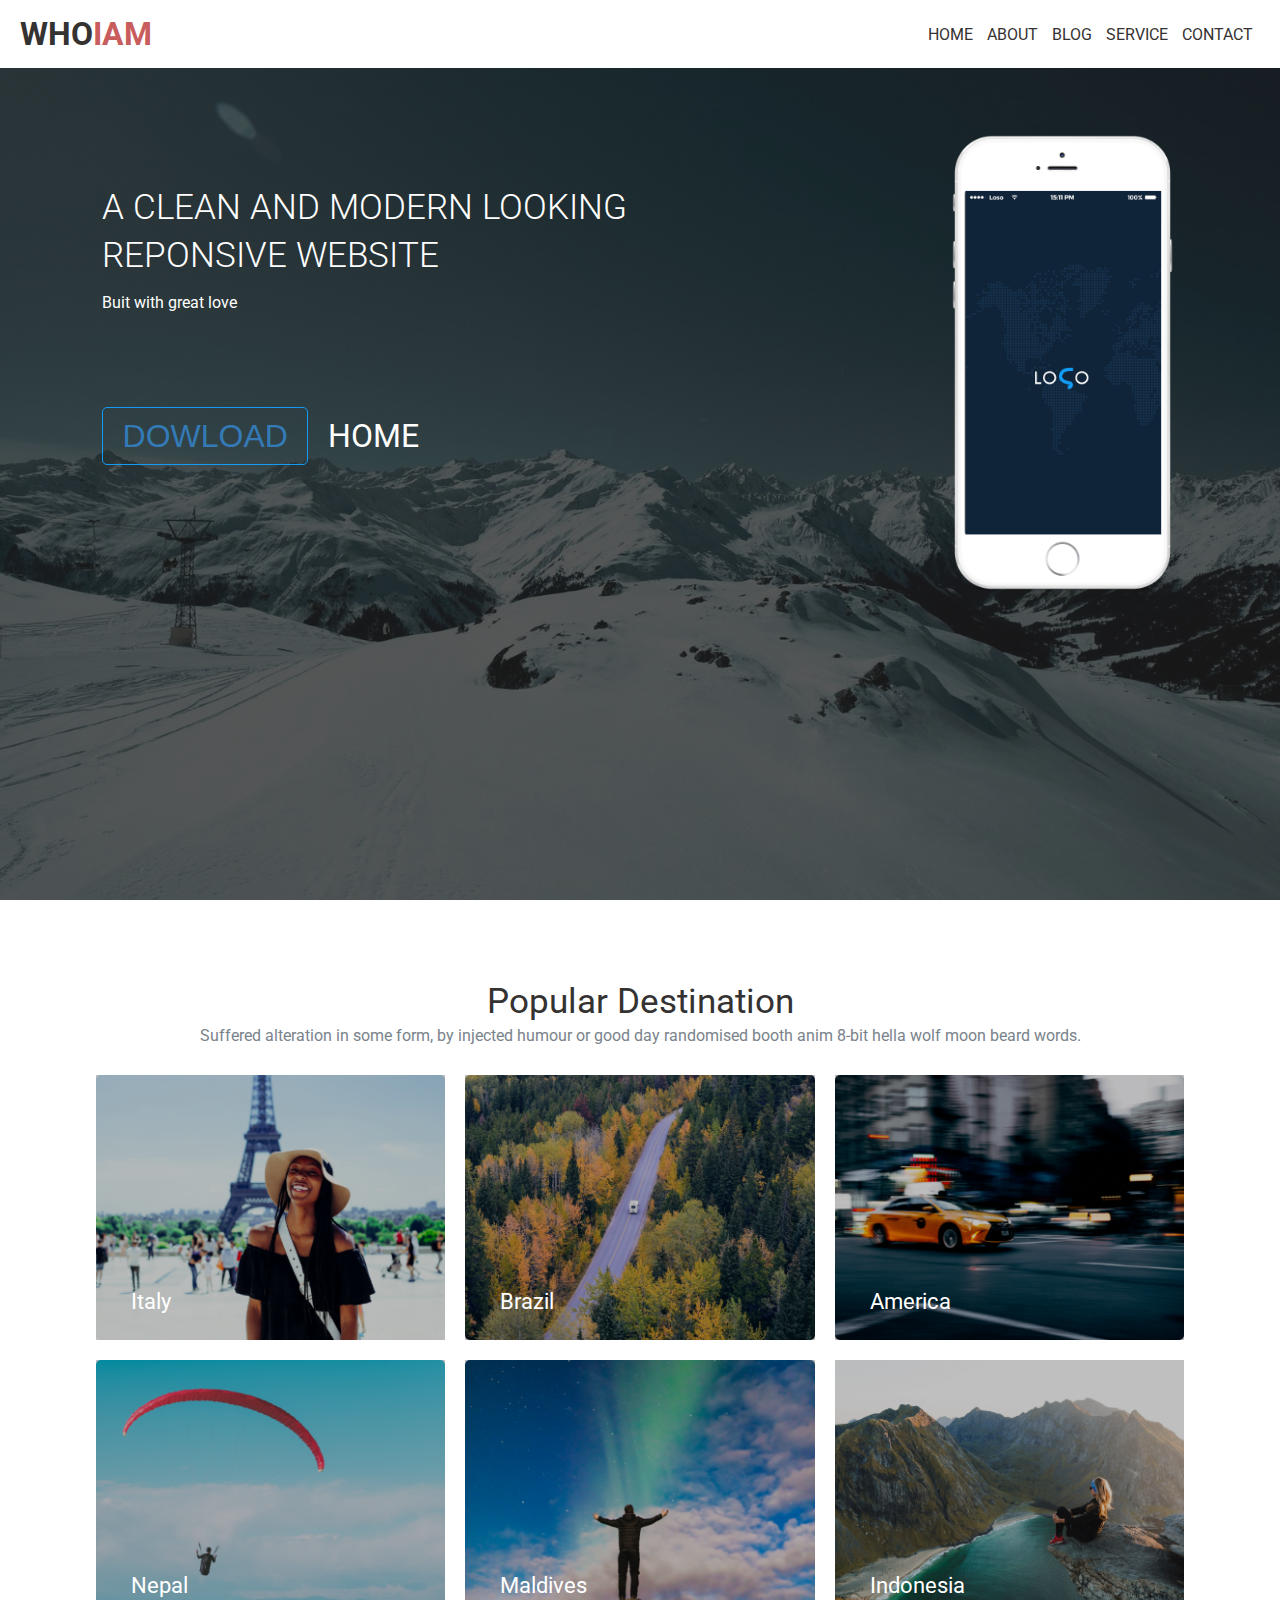
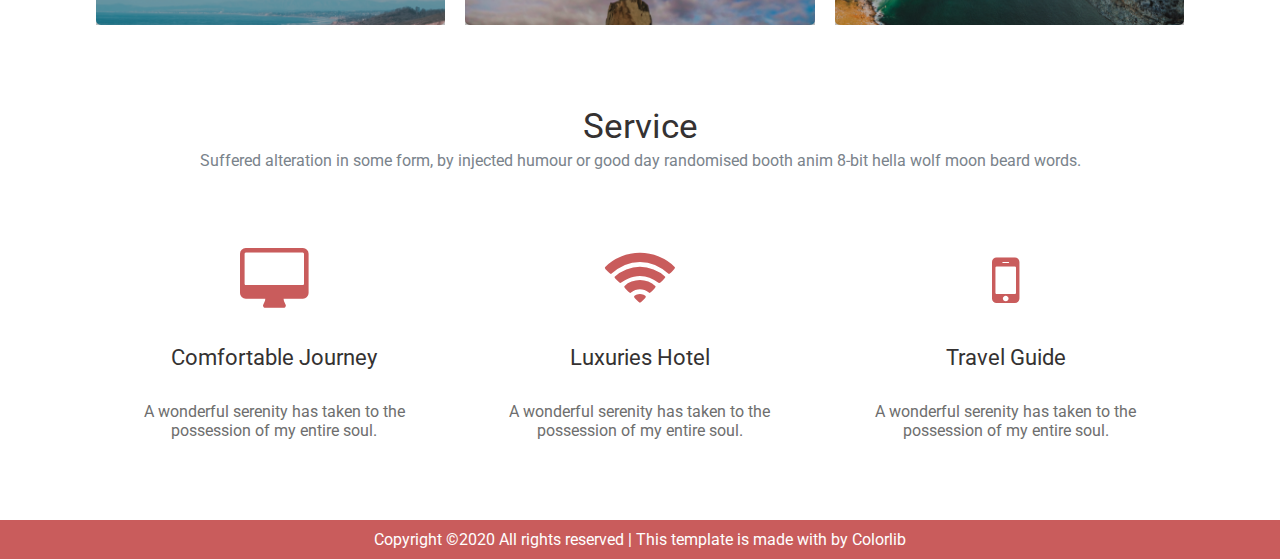
<file: index.html>
<!DOCTYPE html>
<html lang="en">
  <head>
    <meta charset="UTF-8">
    <meta name="viewport" content="width=device-width, initial-scale=1.0">
    <meta http-equiv="X-UA-Compatible" content="ie=edge">
    <title>Document</title>
    <link rel="stylesheet" href="scss/main.css">
    <link rel="stylesheet" href="https://maxcdn.bootstrapcdn.com/font-awesome/4.7.0/css/font-awesome.min.css">
  </head>
  <body>
    <header>
      <nav class="menu">
        <div class="menu_left">
          <h1><a href="#">who<span>iam</span></a></h1>
        </div>
        <div class="menu_right">
          <label for="menu_toggle"><i class="fa fa-bars"></i></label>
          <input type="checkbox" id="menu_toggle">
          <ul id="menu_ul">
            <li><a href="#">Home </a></li>
            <li><a href="#">About </a></li>
            <li><a href="#">Blog </a></li>
            <li><a href="#">Service </a></li>
            <li><a href="#">Contact </a></li>
          </ul>
        </div>
      </nav>
    </header>
    <section class="banner">
      <div class="banner_content">
        <div class="banner_content_left">
          <div class="banner_content_left_text"> 
            <h1>A CLEAN AND MODERN LOOKING REPONSIVE WEBSITE</h1>
            <p>Buit with great love </p>
          </div>
          <div class="banner_content_left_btn">
            <button>Dowload</button><span class="transform"><span class="list"><span class="text">Home</span><span class="text">About</span><span class="text">Contact</span></span></span>
          </div>
        </div>
        <div class="banner_content_right"><img src="../img/iphone-header.png" alt="phone header"></div>
      </div>
    </section>
    <div class="title">
      <h3>Popular Destination</h3>
      <p>Suffered alteration in some form, by injected humour or good day randomised booth anim 8-bit hella wolf moon beard words.</p>
    </div>
    <section class="popular">
          <div class="popular_item"><img src="img/1.png">
            <p>Italy</p>
          </div>
          <div class="popular_item"><img src="img/2.png">
            <p>Brazil</p>
          </div>
          <div class="popular_item"><img src="img/3.png">
            <p>America</p>
          </div>
          <div class="popular_item"><img src="img/4.png">
            <p>Nepal</p>
          </div>
          <div class="popular_item"><img src="img/5.png">
            <p>Maldives</p>
          </div>
          <div class="popular_item"><img src="img/6.png">
            <p>Indonesia</p>
          </div>
    </section>
    <div class="title">
      <h3>Service</h3>
      <p>Suffered alteration in some form, by injected humour or good day randomised booth anim 8-bit hella wolf moon beard words.</p>
    </div>
    <section class="service">
          <div class="service_item"><i class="fa fa-desktop"></i>
            <h4>Comfortable Journey</h4>
            <p>A wonderful serenity has taken to the possession of my entire soul.</p>
          </div>
          <div class="service_item"><i class="fa fa-wifi"></i>
            <h4>Luxuries Hotel</h4>
            <p>A wonderful serenity has taken to the possession of my entire soul.</p>
          </div>
          <div class="service_item"><i class="fa fa-mobile"></i>
            <h4>Travel Guide</h4>
            <p>A wonderful serenity has taken to the possession of my entire soul.</p>
          </div>
    </section>
    <footer>
      <p>Copyright ©2020 All rights reserved | This template is made with  by Colorlib  </p>
    </footer>
    <script> </script>
  </body>
</html>
</file>
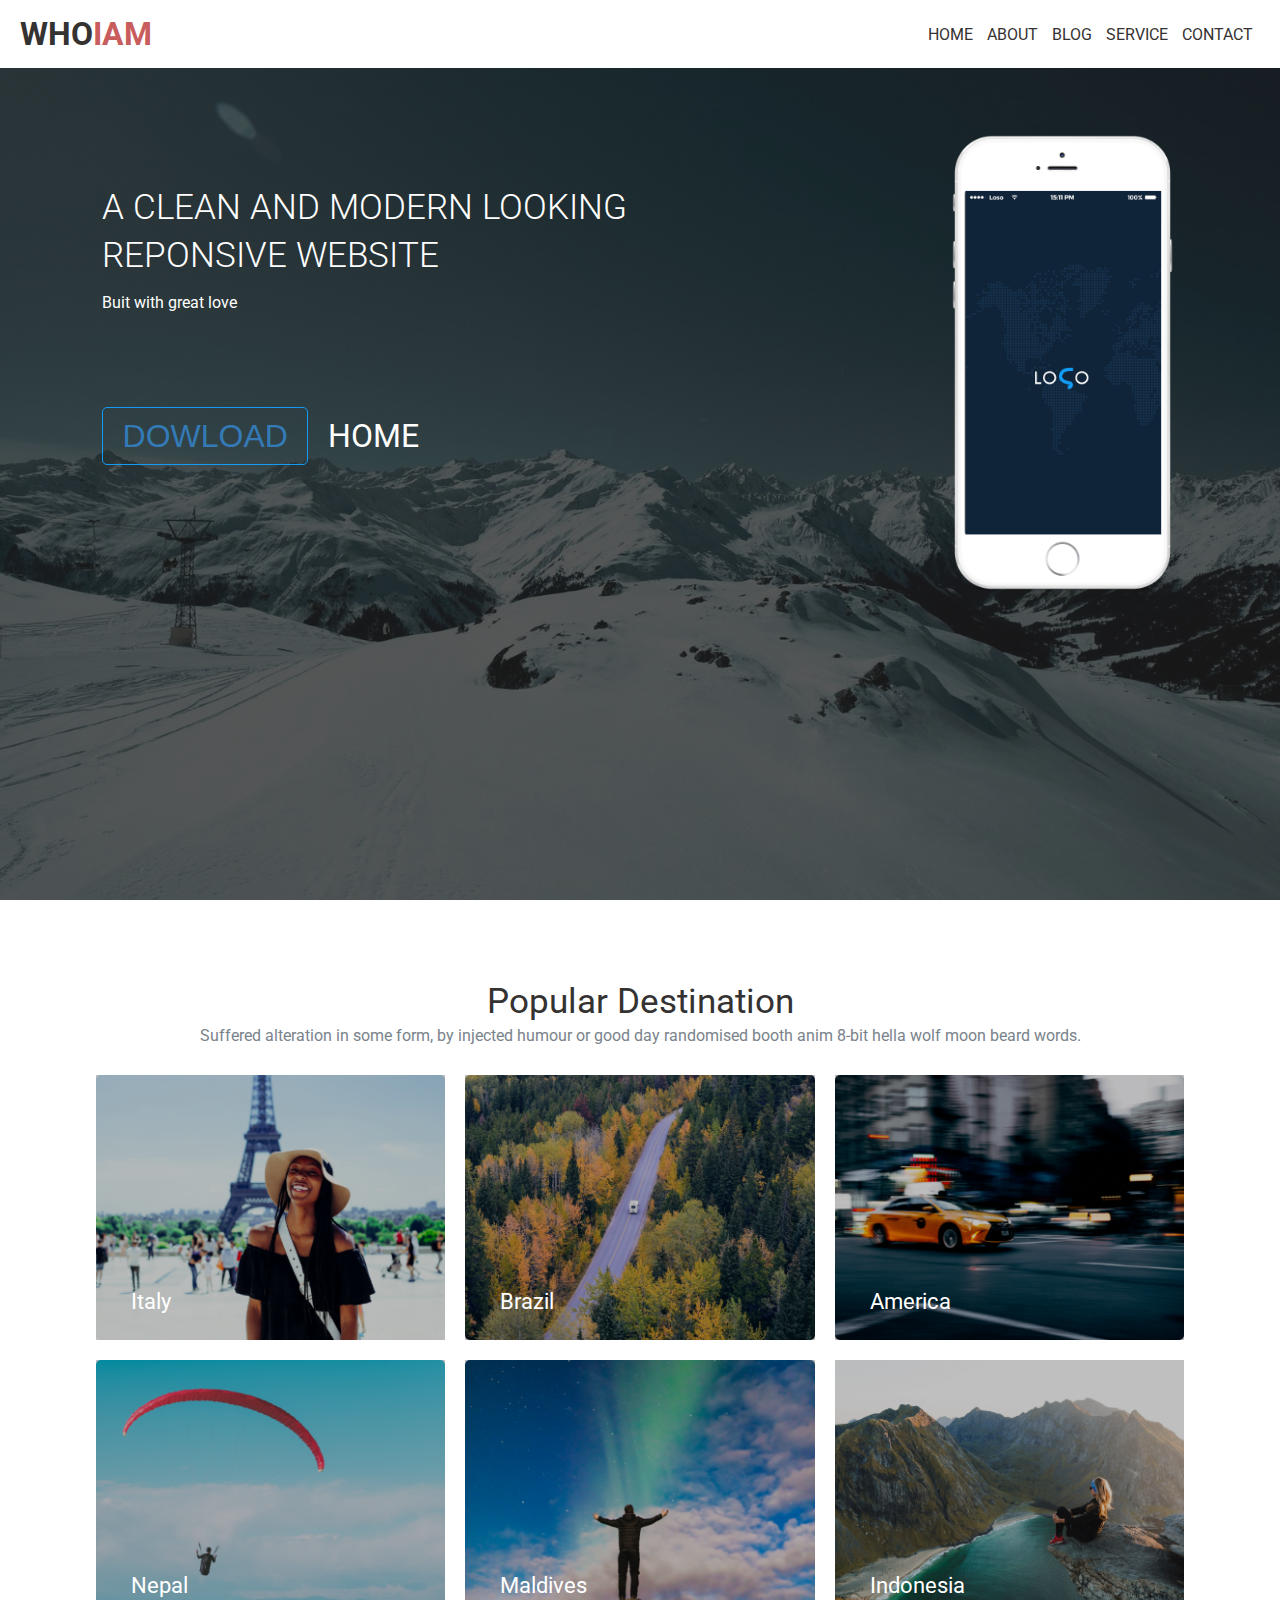
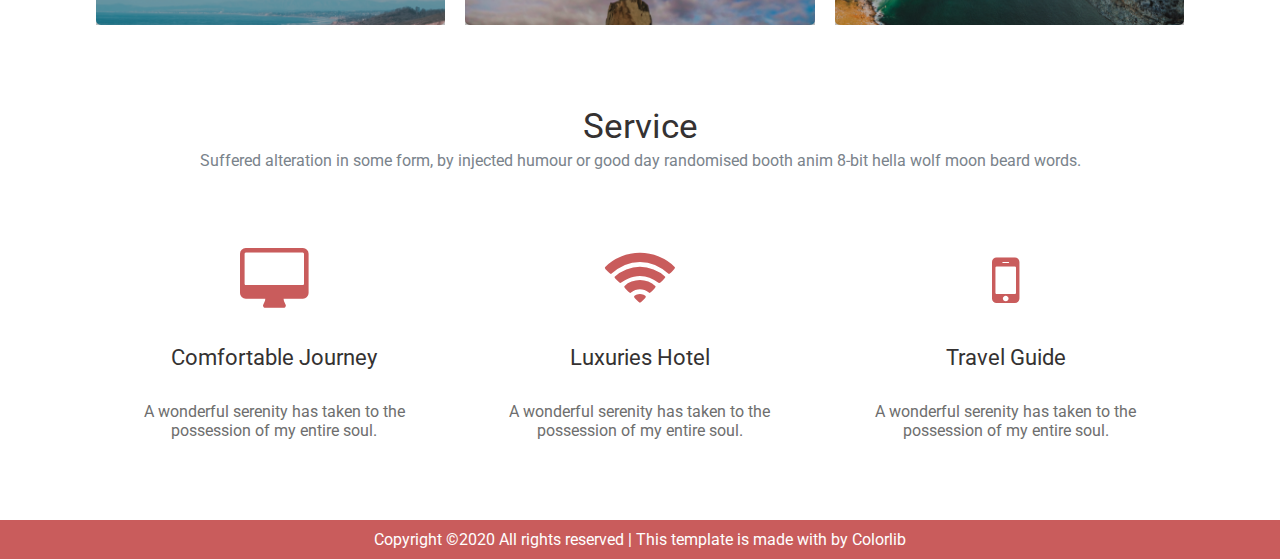
<file: html/index.html>
<!DOCTYPE html>
<html lang="en">
  <head>
    <meta charset="UTF-8">
    <meta name="viewport" content="width=device-width, initial-scale=1.0">
    <meta http-equiv="X-UA-Compatible" content="ie=edge">
    <title>Document</title>
    <link rel="stylesheet" href="../scss/main.css">
    <link rel="stylesheet" href="https://maxcdn.bootstrapcdn.com/font-awesome/4.7.0/css/font-awesome.min.css">
  </head>
  <body>
    <header>
      <nav class="menu">
        <div class="menu_left">
          <h1><a href="#">who<span>iam</span></a></h1>
        </div>
        <div class="menu_right">
          <label for="menu_toggle"><i class="fa fa-bars"></i></label>
          <input type="checkbox" id="menu_toggle">
          <ul id="menu_ul">
            <li><a href="#">Home </a></li>
            <li><a href="#">About </a></li>
            <li><a href="#">Blog </a></li>
            <li><a href="#">Service </a></li>
            <li><a href="#">Contact </a></li>
          </ul>
        </div>
      </nav>
    </header>
    <section class="banner">
      <div class="banner_content">
        <div class="banner_content_left">
          <div class="banner_content_left_text"> 
            <h1>A CLEAN AND MODERN LOOKING REPONSIVE WEBSITE</h1>
            <p>Buit with great love </p>
          </div>
          <div class="banner_content_left_btn">
            <button>Dowload</button><span class="transform"><span class="list"><span class="text">Home</span><span class="text">About</span><span class="text">Contact</span></span></span>
          </div>
        </div>
        <div class="banner_content_right"><img src="../img/iphone-header.png" alt="phone header"></div>
      </div>
    </section>
    <div class="title">
      <h3>Popular Destination</h3>
      <p>Suffered alteration in some form, by injected humour or good day randomised booth anim 8-bit hella wolf moon beard words.</p>
    </div>
    <section class="popular">
          <div class="popular_item"><img src="../img/1.png">
            <p>Italy</p>
          </div>
          <div class="popular_item"><img src="../img/2.png">
            <p>Brazil</p>
          </div>
          <div class="popular_item"><img src="../img/3.png">
            <p>America</p>
          </div>
          <div class="popular_item"><img src="../img/4.png">
            <p>Nepal</p>
          </div>
          <div class="popular_item"><img src="../img/5.png">
            <p>Maldives</p>
          </div>
          <div class="popular_item"><img src="../img/6.png">
            <p>Indonesia</p>
          </div>
    </section>
    <div class="title">
      <h3>Service</h3>
      <p>Suffered alteration in some form, by injected humour or good day randomised booth anim 8-bit hella wolf moon beard words.</p>
    </div>
    <section class="service">
          <div class="service_item"><i class="fa fa-desktop"></i>
            <h4>Comfortable Journey</h4>
            <p>A wonderful serenity has taken to the possession of my entire soul.</p>
          </div>
          <div class="service_item"><i class="fa fa-wifi"></i>
            <h4>Luxuries Hotel</h4>
            <p>A wonderful serenity has taken to the possession of my entire soul.</p>
          </div>
          <div class="service_item"><i class="fa fa-mobile"></i>
            <h4>Travel Guide</h4>
            <p>A wonderful serenity has taken to the possession of my entire soul.</p>
          </div>
    </section>
    <footer>
      <p>Copyright ©2020 All rights reserved | This template is made with  by Colorlib  </p>
    </footer>
    <script> </script>
  </body>
</html>
</file>
<file: scss/main.css>
@import url("https://fonts.googleapis.com/css?family=Lalezar|Roboto&display=swap");
* {
  margin: 0;
  padding: 0; }

body, html {
  width: 100%;
  height: 100%; }

body {
  box-sizing: border-box;
  overflow-x: hidden;
  overflow-y: scroll;
  font-family: "Roboto", sans-serif; }

a {
  text-decoration: none;
  color: #353232; }

header {
  background-color: #fff;
  position: fixed;
  width: 100%;
  z-index: 2; }
  header .menu {
    display: flex;
    justify-content: space-between;
    padding: 15px 20px;
    align-items: center; }
    header .menu_left h1 {
      text-transform: uppercase; }
      header .menu_left h1 span {
        color: #c95c5c; }
    header .menu_right {
      display: flex; }
      header .menu_right label, header .menu_right #menu_toggle {
        display: none; }
      header .menu_right ul {
        display: flex;
        list-style: none; }
        header .menu_right ul li {
          padding: 0 7px; }
          header .menu_right ul li a {
            text-transform: uppercase;
            color: #353232; }
            header .menu_right ul li a:hover {
              color: #c95c5c; }

.banner {
  position: relative;
  display: flex;
  height: 100vh;
  background-image: url("../img/header-bg.jpg");
  background-attachment: fixed;
  background-repeat: no-repeat;
  background-size: cover;
  background-position: center center; }
  .banner::before {
    content: '';
    position: absolute;
    left: 0;
    top: 0;
    width: 100%;
    height: 100%;
    background-color: rgba(31, 31, 31, 0.75); }
  .banner_content {
    display: flex;
    justify-content: space-around;
    position: absolute;
    top: 15%; }
    .banner_content_left {
      width: 50%;
      padding-top: 3rem; }
      .banner_content_left_text {
        color: #fff; }
        .banner_content_left_text h1 {
          font-size: 2.2rem;
          font-weight: 300;
          line-height: 3rem; }
        .banner_content_left_text p {
          font-size: 1rem;
          line-height: 3rem; }
      .banner_content_left_btn {
        padding-top: 5rem; }
        .banner_content_left_btn button {
          padding: 0.6rem 1.2rem;
          text-transform: uppercase;
          font-size: 2rem;
          color: #337ab7;
          background-color: transparent;
          border: 1px #129cf3 solid;
          border-radius: 5px;
          font-weight: 300;
          transition: 1s;
          cursor: pointer; }
          .banner_content_left_btn button:hover {
            background-color: #129cf3;
            color: #fff; }
        .banner_content_left_btn .transform {
          padding-left: 20px;
          height: 30px;
          overflow: hidden;
          display: inline-block; }
          .banner_content_left_btn .transform .list {
            display: inline-block;
            animation-name: example;
            animation-duration: 3s;
            animation-delay: 0;
            animation-iteration-count: infinite; }
          .banner_content_left_btn .transform .text {
            color: #fff;
            font-size: 2rem;
            text-transform: uppercase;
            display: block; }
    .banner_content_right {
      width: 18%; }
      .banner_content_right img {
        width: 100%; }

@keyframes example {
  20% {
    transform: translateY(0); }
  50% {
    transform: translateY(-40px); }
  90% {
    transform: translateY(-80px); } }
.title {
  width: 85%;
  margin: 0 auto;
  text-align: center;
  padding-top: 5rem;
  padding-bottom: 2rem; }
  .title h3 {
    font-size: 2.2rem;
    font-weight: 400;
    color: #353232;
    padding-bottom: 7px; }
  .title p {
    font-size: 1rem;
    color: #7a838b;
    line-height: 0.9rem;
    font-weight: 400; }

.popular {
  width: 85%;
  margin: 0 auto;
  display: grid;
  grid-template-columns: 1fr 1fr 1fr;
  grid-row-gap: 20px;
  grid-column-gap: 20px; }
  .popular_item {
    position: relative;
    transition: 1s; }
    .popular_item::before {
      content: '';
      position: absolute;
      top: 0;
      left: 0;
      width: 100%;
      height: 100%;
      background: #00000040; }
    .popular_item:hover {
      transform: translateY(-10px); }
      .popular_item:hover p {
        color: #ff4a52; }
    .popular_item p {
      position: absolute;
      bottom: 10%;
      left: 10%;
      font-size: 1.4rem;
      font-weight: 400;
      color: #fff; }
    .popular_item img {
      width: 100%;
      height: 100%; }

.service {
  width: 85%;
  margin: 0 auto;
  display: flex;
  text-align: center;
  flex-wrap: wrap;
  justify-content: space-between;
  padding: 3rem 0; }
  .service_item {
    padding: 0 1.5rem;
    width: 28.3333%; }
    .service_item i {
      font-size: 4rem;
      color: #c95c5c; }
    .service_item h4 {
      padding: 2rem 0;
      font-size: 1.4rem;
      font-weight: 400;
      color: #353232; }
    .service_item p {
      font-size: 1rem;
      font-weight: 400;
      color: #6e6e6e; }

footer {
  margin-top: 2rem;
  background-color: #c95c5c;
  padding: 10px 5px;
  text-align: center;
  color: #fff; }

@media (max-width: 576px) {
  header .menu {
    position: relative; }
    header .menu_right label {
      display: inline-block; }
    header .menu_right #menu_ul {
      background-color: #fff;
      max-height: 0;
      overflow: hidden;
      flex-direction: column;
      text-align: center;
      position: absolute;
      top: 57px;
      left: 0;
      width: 100%;
      -webkit-transition: 0.5s; }
      header .menu_right #menu_ul li {
        padding: 3px 0; }
    header .menu_right #menu_toggle:checked + #menu_ul {
      max-height: 150px; } }
@media (max-width: 768px) {
  .banner {
    height: 210vh; }
    .banner_content {
      flex-direction: column; }
      .banner_content_left {
        padding-top: 0;
        width: 90%;
        margin: 0 auto;
        text-align: center; }
      .banner_content_right {
        width: 50%;
        margin: 0 auto;
        padding-top: 3rem; }

  .popular {
    grid-template-columns: 1fr; }
    .popular p {
      font-size: 3rem; }

  .service_item {
    width: 100%;
    padding-top: 1.5rem; }

  footer p {
    font-size: 0.8rem; } }
@media (min-width: 768px) and (max-width: 991px) {
  .banner_content_right {
    width: 25%; }

  .popular {
    grid-template-columns: 1fr 1fr; } }

/*# sourceMappingURL=main.css.map */
</file>
